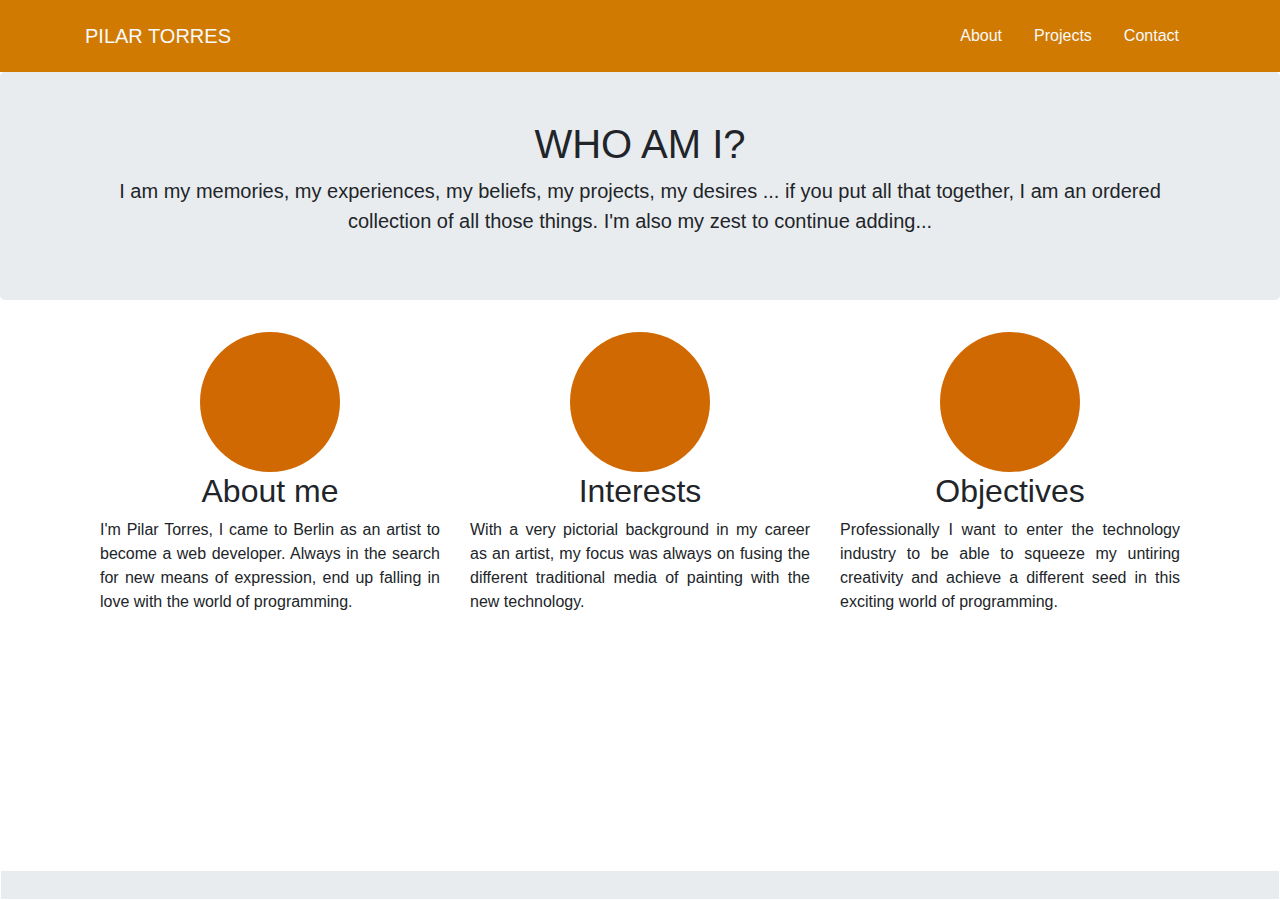
<file: about.html>
<!DOCTYPE html>
<html lang="en">
    <head>
      <meta charset="UTF-8">
      <title>PILAR TORRES</title>
      <meta name="viewport" content="width=device-width, initial-scale=1">
      <link rel="stylesheet" href="https://cdnjs.cloudflare.com/ajax/libs/font-awesome/4.7.0/css/font-awesome.min.css">
      <link rel="stylesheet" href="https://maxcdn.bootstrapcdn.com/bootstrap/4.0.0/css/bootstrap.min.css" integrity="sha384-Gn5384xqQ1aoWXA+058RXPxPg6fy4IWvTNh0E263XmFcJlSAwiGgFAW/dAiS6JXm" crossorigin="anonymous">
      <link rel="stylesheet" href="styles/main.css">
    </head>

    <body>
      <header>
        <nav class="navbar navbar-expand-lg py-0">
          <div class="container">
            <div class="d-flex mt-3">
              <p><a class="navbar-brand text-white text-light" href="index.html">PILAR TORRES</a></p>
            </div>
            <div class="d-flex mt-3">
              <p><a class="nav-link text-white text-light" href="about.html">About</a></p>
              <p><a class="nav-link text-white text-light" href="projects.html">Projects</a></p>
              <p><a class="nav-link text-white text-light" href="contact.html">Contact</a></p>
            </div>
          </div>
        </nav>
      </header>

      <main class="m-auto">
        <section class="jumbotron text-center py-5">
          <div class="container">
            <h1 class="jumbotron-heading">WHO AM I?</h1>
            <p class="lead text-mutted">I am my memories, my experiences, my beliefs, my projects, my desires ... if you put all that together, I am an ordered collection of all those things. I'm also my zest to continue adding...</p>
          </div>
        </section>

        <section class="container">
           <div class="d-flex flex-wrap flex-row justify-content-around">

              <div class="col-lg-4 text-center">
                  <img class="rounded-circle" src="images/orange.png" alt="Generic placeholder image">
                  <h2>About me</h2>
                  <p class="text-justify">I'm Pilar Torres, I came to Berlin as an artist to become a web developer.
                  Always in the search for new means of expression, end up falling in love with the world of programming.</p>
                  <!--<p><a id="btn" href="#">View details »</a></p>-->
                </div>

                <div class="col-lg-4 text-center">
                    <img class="rounded-circle" src="images/orange.png" alt="Generic placeholder image">
                    <h2>Interests</h2>
                    <p class="text-justify">With a very pictorial background in my career as an artist, my focus was always on fusing the different traditional media of painting with the new technology.</p>
                    <!--<p><a id="btn" href="#">View details »</a></p>-->
                  </div>

                  <div class="col-lg-4 text-center">
                      <img class="rounded-circle" src="images/orange.png" alt="Generic placeholder image">
                      <h2>Objectives</h2>
                      <p class="text-justify">Professionally I want to enter the technology industry to be able to squeeze my untiring creativity and achieve a different seed in this exciting world of programming.</p>
                      <!--<p><a id="btn" href="#">View details »</a></p>-->
                    </div>

             </div>
        </section>

   </main>
   <footer class="footer border border-white"></footer>
  </body>
</html>
</file>
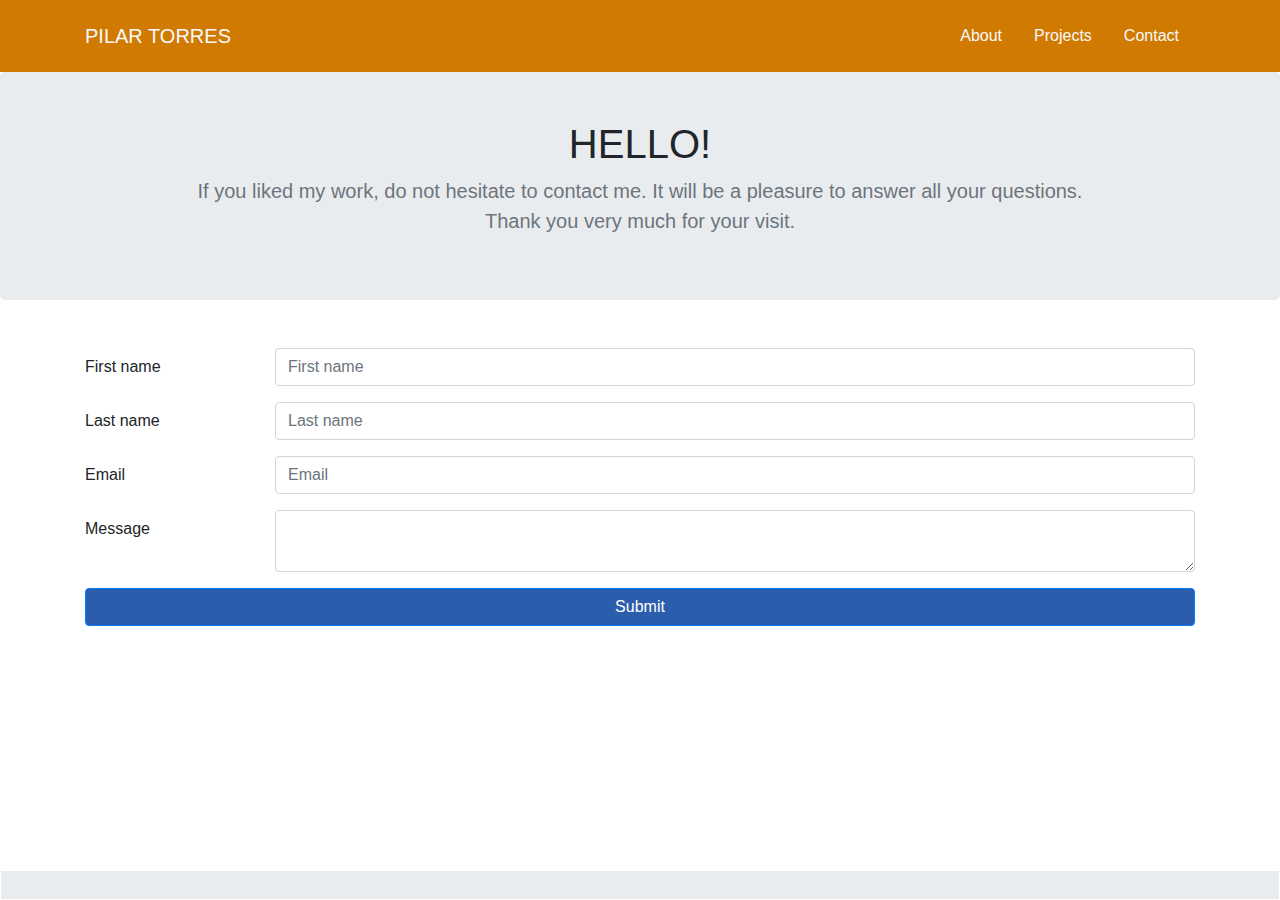
<file: contact.html>
<!DOCTYPE html>
<html lang="en">
<head>
  <meta charset="UTF-8">
  <title>PILAR TORRES</title>
  <meta name="viewport" content="width=device-width, initial-scale=1">
  <link rel="stylesheet" href="https://cdnjs.cloudflare.com/ajax/libs/font-awesome/4.7.0/css/font-awesome.min.css">
  <link rel="stylesheet" href="https://maxcdn.bootstrapcdn.com/bootstrap/4.0.0/css/bootstrap.min.css" integrity="sha384-Gn5384xqQ1aoWXA+058RXPxPg6fy4IWvTNh0E263XmFcJlSAwiGgFAW/dAiS6JXm" crossorigin="anonymous">
  <link rel="stylesheet" href="styles/main.css">
</head>

<body>
      <header>
        <nav class="navbar navbar-expand-lg py-0">
          <div class="container">
            <div class="d-flex mt-3">
              <p><a class="navbar-brand text-white text-light" href="index.html">PILAR TORRES</a></p>
            </div>
            <div class="d-flex mt-3">
              <p><a class="nav-link text-white text-light" href="about.html">About</a></p>
              <p><a class="nav-link text-white text-light" href="projects.html">Projects</a></p>
              <p><a class="nav-link text-white text-light" href="contact.html">Contact</a></p>
            </div>
          </div>
        </nav>
      </header>

      <main class="m-auto">
       <section class="jumbotron text-center py-5">
         <div class="container">
            <h1 class="jumbotron-heading">HELLO!</h1>
            <p class="lead text-muted mb-0">If you liked my work, do not hesitate to contact me. It will be a pleasure to answer all your questions.</p>
            <p class="lead text-muted"> Thank you very much for your visit.</p>
          </div>
        </section>

        <section class="container">
          <form>

            <div class="form-group row">
              <label for="f-name" class="col-sm-2 col-form-label">First name</label>
              <div class="col-sm-10">
                <input type="text" class="form-control" id="f-name" placeholder="First name">
              </div>
            </div>

            <div class="form-group row">
              <label for="l-name" class="col-sm-2 col-form-label">Last name</label>
              <div class="col-sm-10">
                <input type="text" class="form-control" id="l-name" placeholder="Last name">
              </div>
            </div>

            <div class="form-group row">
              <label for="inputEmail3" class="col-sm-2 col-form-label">Email</label>
              <div class="col-sm-10">
                <input type="email" class="form-control" id="inputEmail3" placeholder="Email">
              </div>
            </div>

            <div class="form-group row">
              <label for="message" class="col-sm-2 col-form-label">Message</label>
              <div class="col-sm-10">
                <textarea class="form-control" id="message"></textarea>
              </div>
            </div>

            <div class="form-group row  m-auto">
              <button type="submit" class="btn btn-primary" style="width: 100%;">Submit</button>
            </div>

           </form>
        </section>

    </main>
    <footer class="footer border border-white"></footer>
  </body>
</html>
</file>
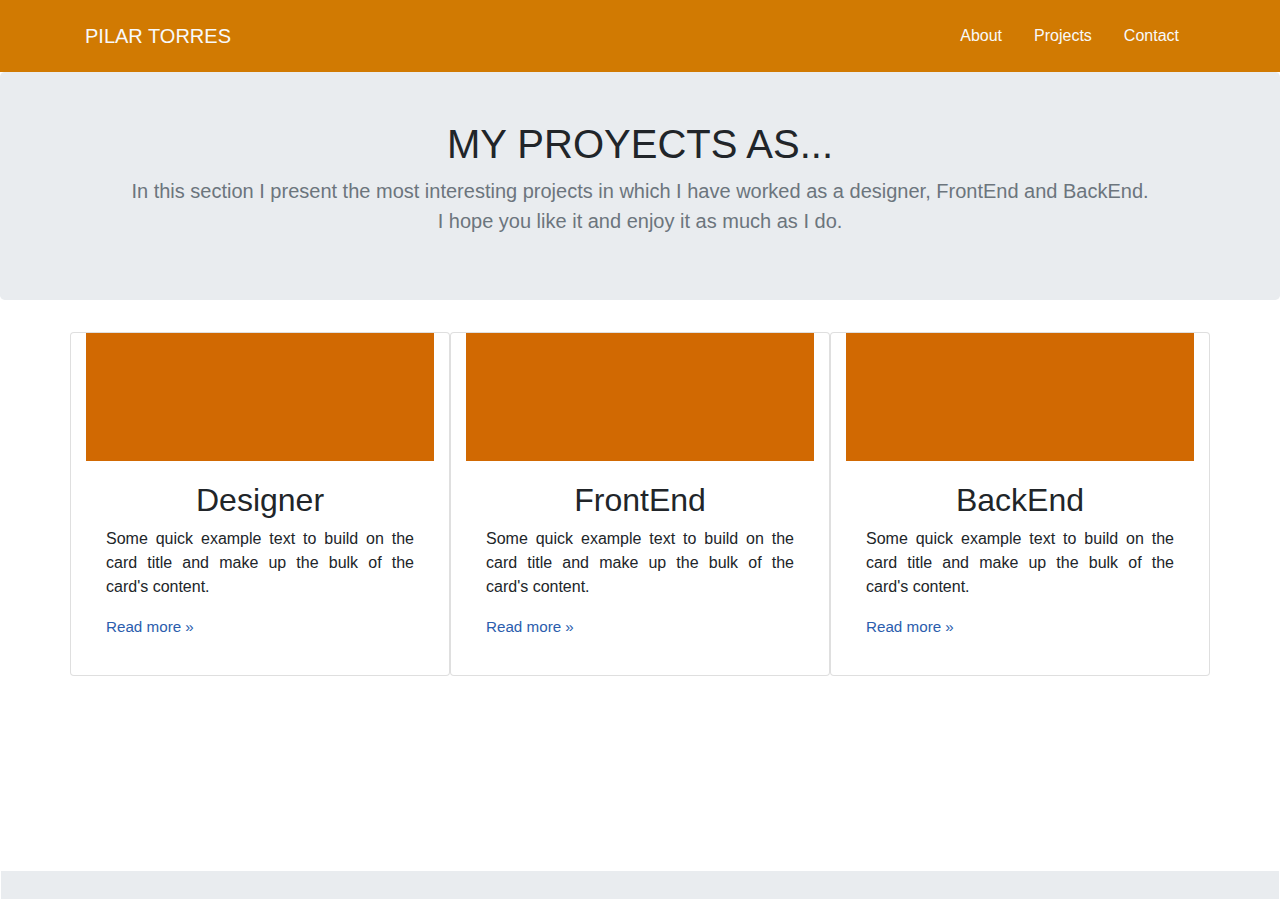
<file: projects.html>
<!DOCTYPE html>
<html lang="en">
<head>
  <meta charset="UTF-8">
  <title>PILAR TORRES</title>
  <meta name="viewport" content="width=device-width, initial-scale=1">
  <link rel="stylesheet" href="https://cdnjs.cloudflare.com/ajax/libs/font-awesome/4.7.0/css/font-awesome.min.css">
  <link rel="stylesheet" href="https://maxcdn.bootstrapcdn.com/bootstrap/4.0.0/css/bootstrap.min.css" integrity="sha384-Gn5384xqQ1aoWXA+058RXPxPg6fy4IWvTNh0E263XmFcJlSAwiGgFAW/dAiS6JXm" crossorigin="anonymous">
  <link rel="stylesheet" href="styles/main.css">
</head>

<body>

  <header>
    <nav class="navbar navbar-expand-lg py-0">
      <div class="container">
        <div class="d-flex mt-3">
          <p><a class="navbar-brand text-white text-light" href="index.html">PILAR TORRES</a></p>
        </div>
        <div class="d-flex mt-3">
          <p><a class="nav-link text-white text-light" href="about.html">About</a></p>
          <p><a class="nav-link text-white text-light" href="projects.html">Projects</a></p>
          <p><a class="nav-link text-white text-light" href="contact.html">Contact</a></p>
        </div>
      </div>
    </nav>
  </header>

  <main class="m-auto">
      <section class="jumbotron text-center py-5">
        <div class="container">
          <h1 class="jumbotron-heading">MY PROYECTS AS...</h1>
          <p class="lead text-muted mb-0">In this section I present the most interesting projects in which I have worked as a designer, FrontEnd and BackEnd.</p>
          <p class="lead text-muted">I hope you like it and enjoy it as much as I do.</p>
        </div>
      </section>

      <section class="container">
         <div class="row">

             <div class="card col-md mb-4">
                <img class="card-img-top rounded-0" src="images/orange.png" alt="Card image cap">
                <div class="card-body">
                  <h2 class="text-center">Designer</h2>
                  <p class="card-text text-justify">Some quick example text to build on the card title and make up the bulk of the card's content.</p>
                  <p><a id="btn" href="#">Read more »</a></p>
                </div>
             </div>

             <div class="card col-md mb-4">
                <img class="card-img-top rounded-0" src="images/orange.png" alt="Card image cap">
                <div class="card-body">
                  <h2 class="text-center">FrontEnd</h2>
                  <p class="card-text text-justify">Some quick example text to build on the card title and make up the bulk of the card's content.</p>
                  <p><a id="btn" href="#">Read more »</a></p>
                </div>
             </div>

             <div class="card col-md mb-4">
                <img class="card-img-top rounded-0" src="images/orange.png" alt="Card image cap">
                <div class="card-body">
                  <h2 class="text-center">BackEnd</h2>
                  <p class="card-text text-justify">Some quick example text to build on the card title and make up the bulk of the card's content.</p>
                  <p><a id="btn" href="#">Read more »</a></p>
                </div>
             </div>
    </main>
    <footer class="footer border border-white"></footer>
  </body>
</html>
</file>
<file: styles/main.css>
/*HOME///////////////////////////////////////////////////////////////////////*/

.main-page {
  min-height: 100vh;
}

.logo {
  font-size: 3.85rem;
  color: #d17a02;
}

#btn {
  color: #2b5dad;
  font-size: 0.95em;
}

#btn:hover {
  color: #3d85f7;
  }

/* Extra small devices (phones, 500px and down) */
@media only screen and (min-width: 500px) {
  .logo { font-size: 5.85rem; }
}
/* Medium devices (landscape tablets, 768px and up) */
@media only screen and (min-width: 768px) {
   .logo { font-size: 9.55rem; }
}

/* Large devices (laptops/desktops, 992px and up) */
@media only screen and (min-width: 992px) {
  .logo { font-size: 13rem; }
}

/* Extra large devices (large laptops and desktops, 1200px and up) */
@media only screen and (min-width: 1200px) {
  .logo {  font-size: 16rem; }
}


/*Navigation-bar//////////////////////////////////////////////////////////////*/

.navbar {
  background: #d17a02;
}

/*ABOUT/////////////////////////////////////////////////////////////////////////*/
.rounded-circle {
  width: 140px;
  height: 140px;
}

/*PROJECTS/////////////////////////////////////////////////////////////////////*/

.card-img-top {
  height: 8em;
}
/*FORM///////////////////////////////////////////////////////////////*/

button.btn-primary {
  background: #2b5dad;
}

.h6 {
  color: #3b3c3d
}

form {
  margin-top: 3em;
}

/*Footer//////////////////////////////////////////////////////////////////////*/
html {
  position: relative;
  min-height: 100%;
}
body {
  margin-bottom: 30px; /* Margin bottom by footer height */
}
.footer {
  position: absolute;
  bottom: 0;
  width: 100%;
  height: 30px; /* Set the fixed height of the footer here */
  line-height: 30px; /* Vertically center the text there */
  background: #e9ecef;
}
</file>
